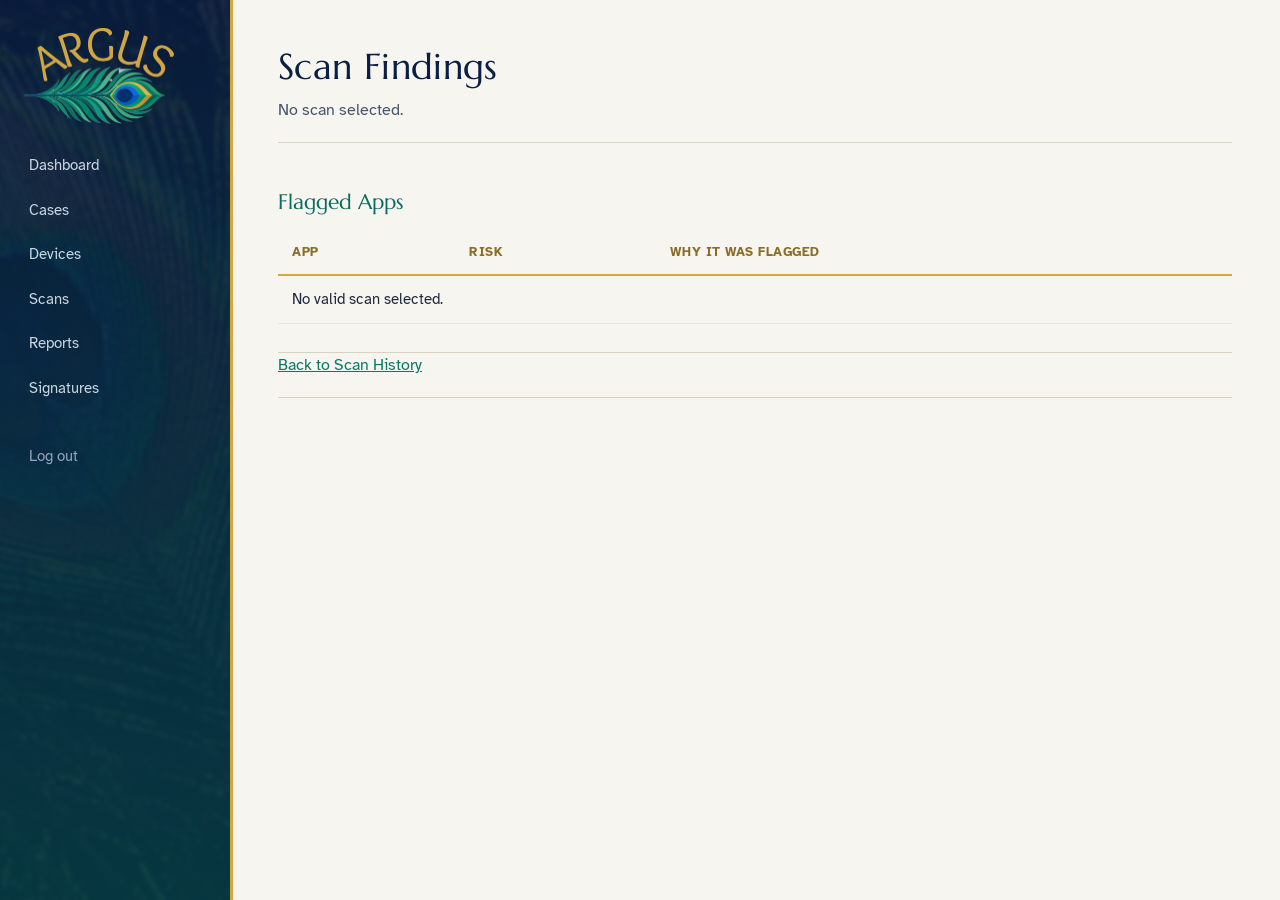
<file: dashboard/findings.html>
<!DOCTYPE html>
<html>
<head>
    <title>Argus - Scan Findings</title>
    <link rel="stylesheet" href="css/styles.css">
</head>
<body>

    <header>
        <h1>Argus</h1>
    </header>

    <nav>
        <a href="index.html">Dashboard</a>
        <a href="cases.html">Cases</a>
        <a href="devices.html">Devices</a>
        <a href="scans.html">Scans</a>
        <a href="reports.html">Reports</a>
        <a href="signatures.html">Signatures</a>
        <a href="#" onclick="logout(); return false;">Log out</a>
    </nav>

    <main>
        <h2>Scan Findings</h2>

        <p id="scanContext">Loading scan...</p>

        <section class="scan-history">
            <h3>Flagged Apps</h3>

            <table>
                <thead>
                    <tr>
                        <th>App</th>
                        <th>Risk</th>
                        <th>Why it was flagged</th>
                    </tr>
                </thead>

                <tbody id="findingsBody">
                    <tr>
                        <td colspan="3">Loading findings...</td>
                    </tr>
                </tbody>
            </table>
        </section>

        <p>
            <a href="scans.html">Back to Scan History</a>
        </p>
    </main>

    <script src="js/api.js" defer></script>
    <script src="js/findings.js" defer></script>
</body>
</html>
</file>
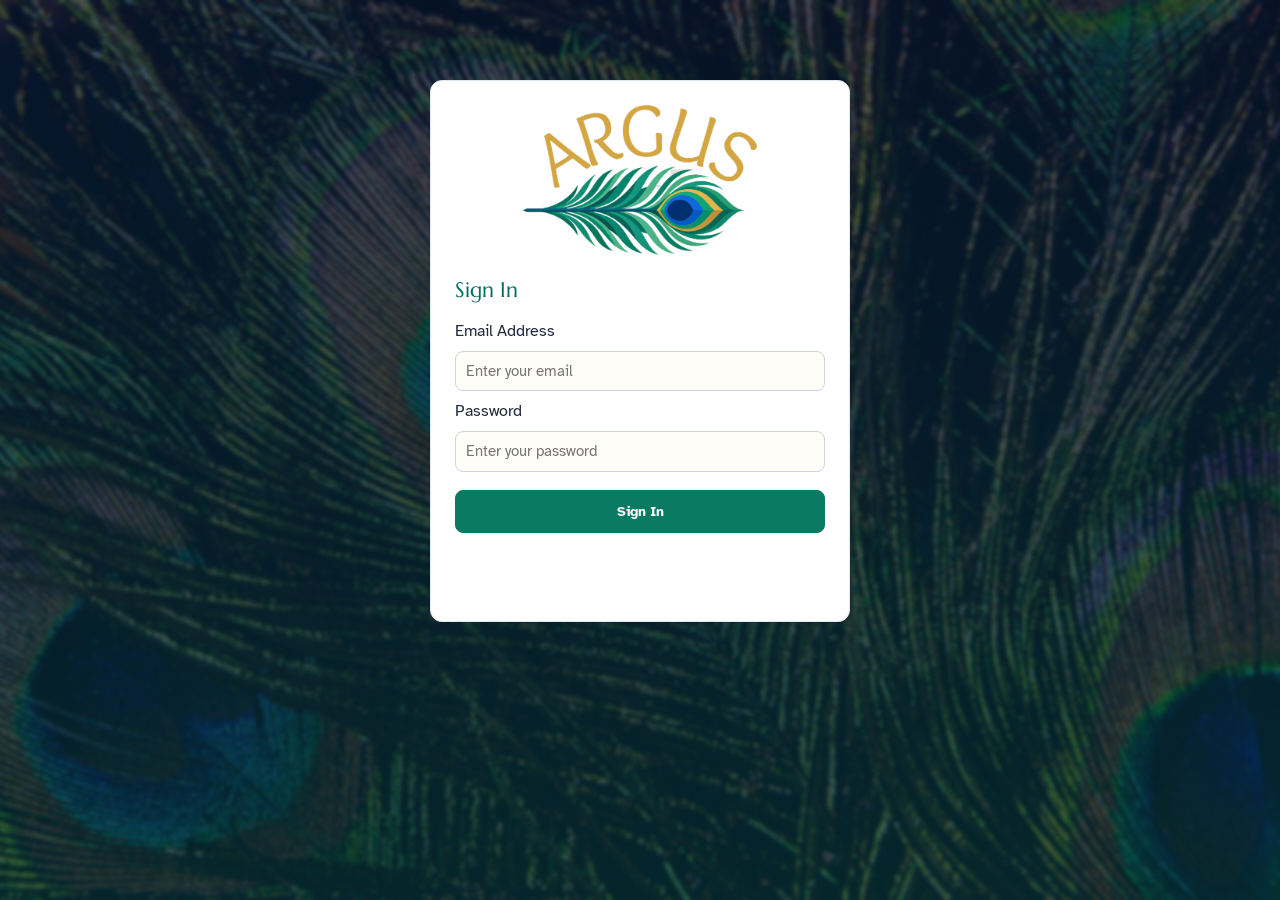
<file: dashboard/login.html>
<!DOCTYPE html>
<html>
<head>
    <title>Argus - Login</title>
    <link rel="stylesheet" href="css/styles.css">
</head>
<body>

    <header>
        <h1>Argus</h1>
    </header>

    <main>
        <section class="login-container">
            <h2>Sign In</h2>

            <form id="login-form">
                <label for="email">Email Address</label>
                <input
                    type="email"
                    id="email"
                    name="email"
                    placeholder="Enter your email"
                    autocomplete="email"
                    required
                >

                <label for="password">Password</label>
                <input
                    type="password"
                    id="password"
                    name="password"
                    placeholder="Enter your password"
                    autocomplete="current-password"
                    required
                >

                <button type="submit">Sign In</button>
                <p id="login-message" role="status"></p>
            </form>
        </section>
    </main>

    <script src="js/login.js" defer></script>
</body>
</html>
</file>
<file: dashboard/css/styles.css>
@import url("https://fonts.googleapis.com/css2?family=Atkinson+Hyperlegible:wght@400;700&family=Marcellus&display=swap");

/* Colors in one place, so the whole site can be re-themed here */
:root {
    --navy: #0a1f44;
    --navy-soft: #163a6b;
    --accent: #0b7a62;
    --accent-dark: #076b5e;
    --accent-soft: #e6f4ef;
    --danger: #b91c1c;
    --danger-dark: #991b1b;
    --text: #1e293b;
    --muted: #64748b;
    --border: #e2e8f0;
    --page: #f7f5ef;
    --card: #ffffff;
    --gold: #d4a640;
}

* {
    box-sizing: border-box;
}

body {
    font-family: "Atkinson Hyperlegible", "Segoe UI", system-ui, sans-serif;
    background-color: var(--page);
    color: var(--text);
    margin: 0;
    line-height: 1.5;
    min-height: 100vh;
}

/* ---------- Header + navigation: one dark bar ---------- */

body > header {
    background: linear-gradient(90deg, var(--navy), #0c3a57);
    padding: 14px 32px 0;
}

body > header h1 {
    margin: 0;
    width: 100px;
    height: 64px;
    background: url("../img/argus-logo.png") left center / contain no-repeat;
    /* the logo already says ARGUS: hide the text on screen but keep it for screen readers */
    color: transparent;
    font-size: 0;
}

/* the login page shows the big logo in its card */
body > header:not(:has(+ nav)) {
    display: none;
}

nav {
    background: linear-gradient(90deg, var(--navy), #0c3a57);
    padding: 6px 32px 0;
    display: flex;
    gap: 26px;
    flex-wrap: wrap;
    border-bottom: 3px solid var(--gold);
}

nav a {
    color: #cbd5e1;
    text-decoration: none;
    font-weight: 500;
    font-size: 15px;
    padding: 10px 0 12px;
    border-bottom: 3px solid transparent;
}

nav a:hover {
    color: #ffffff;
    border-bottom-color: var(--gold);
}

/* Log out sits on the far right */
nav a[onclick] {
    margin-left: auto;
}

/* ---------- Page layout ---------- */

main {
    max-width: 1120px;
    margin: 0 auto;
    padding: 32px;
}

main > h2 {
    color: var(--navy);
    /* Marcellus: classical letters that echo the Greek myth behind the name */
    font-family: "Marcellus", Georgia, serif;
    font-weight: 400;
    letter-spacing: 0.01em;
    font-size: 28px;
    margin: 0 0 4px;
}

main > p {
    color: #334155; /* darker than muted so it reads over the background photo */
    margin-top: 0;
}

h3 {
    font-size: 17px;
    margin: 0 0 12px;
}

a {
    color: var(--accent);
}

/* ---------- Cards ---------- */

.card,
.scan-history,
.scan-upload,
.scan-actions,
.report-overview,
.report-generator,
.stat-card,
.login-container {
    background-color: var(--card);
    border: 1px solid var(--border);
    border-radius: 12px;
    padding: 24px;
    margin-top: 24px;
    box-shadow: 0 1px 2px rgba(15, 27, 45, 0.05);
}

.scan-history {
    overflow-x: auto;
}

/* ---------- Home page stats ---------- */

.dashboard-stats {
    display: grid;
    grid-template-columns: repeat(3, minmax(0, 1fr));
    gap: 20px;
    margin-top: 24px;
}

.stat-card {
    margin-top: 0;
    min-width: 0;
}

.stat-card h3 {
    color: var(--muted);
    font-size: 14px;
    font-weight: 600;
    text-transform: uppercase;
    letter-spacing: 0.04em;
    margin: 0;
}

.stat-card p {
    font-size: 30px;
    font-weight: 700;
    margin: 8px 0 0;
    overflow-wrap: anywhere;
}

.scan-actions ol {
    padding-left: 20px;
    margin: 0 0 18px;
}

.scan-actions li {
    margin-bottom: 6px;
}

/* ---------- Tables ---------- */

table {
    width: 100%;
    border-collapse: collapse;
    margin-top: 8px;
    font-size: 15px;
}

th,
td {
    padding: 12px 14px;
    text-align: left;
    border-bottom: 1px solid var(--border);
    vertical-align: middle;
}

th {
    background-color: var(--accent-soft);
    color: var(--accent-dark);
    font-size: 13px;
    font-weight: 600;
    text-transform: uppercase;
    letter-spacing: 0.04em;
}

tbody tr:hover {
    background-color: #f6faf8;
}

td.actions {
    white-space: nowrap;
}

td.actions button {
    margin-right: 6px;
}

/* ---------- Buttons ---------- */

button,
.button {
    display: inline-block;
    background-color: var(--accent);
    color: #ffffff;
    border: 1px solid var(--accent);
    border-radius: 8px;
    padding: 8px 14px;
    font: inherit;
    font-size: 14px;
    font-weight: 600;
    text-decoration: none;
    cursor: pointer;
}

button:hover,
.button:hover {
    background-color: var(--accent-dark);
    border-color: var(--accent-dark);
}

button:disabled {
    opacity: 0.5;
    cursor: not-allowed;
}

button.secondary {
    background-color: #ffffff;
    color: var(--accent);
}

button.secondary:hover {
    background-color: var(--accent-soft);
}

button.danger {
    background-color: #ffffff;
    color: var(--danger);
    border-color: #fecaca;
}

button.danger:hover {
    background-color: var(--danger);
    border-color: var(--danger-dark);
    color: #ffffff;
}

button:focus-visible,
a:focus-visible,
input:focus-visible,
select:focus-visible {
    outline: 3px solid var(--gold);
    outline-offset: 2px;
}

/* ---------- Forms ---------- */

input,
select {
    font: inherit;
    font-size: 15px;
    padding: 8px 10px;
    border: 1px solid #cbd5e1;
    border-radius: 8px;
    background-color: #ffffff;
    color: var(--text);
    min-width: 0;
}

.inline-form {
    display: flex;
    flex-wrap: wrap;
    align-items: flex-end;
    gap: 16px;
}

.inline-form label {
    display: flex;
    flex-direction: column;
    gap: 6px;
    font-size: 14px;
    font-weight: 500;
    color: #475569;
}

.form-status,
#uploadStatus {
    margin: 12px 0 0;
    color: var(--muted);
}

/* ---------- Status pills, pairing code ---------- */

.status-pill {
    display: inline-block;
    padding: 2px 10px;
    border-radius: 999px;
    font-size: 13px;
    font-weight: 600;
}

.status-pill.open {
    background-color: #dcfce7;
    color: #166534;
}

.status-pill.closed {
    background-color: #e2e8f0;
    color: #475569;
}

.pairing-box {
    border: 2px solid var(--gold);
    text-align: center;
}

.pairing-code {
    font-family: "SFMono-Regular", Consolas, "Courier New", monospace;
    font-size: 46px;
    font-weight: 700;
    letter-spacing: 0.3em;
    color: var(--navy);
    margin: 4px 0 8px;
}

#pairingInfo {
    color: var(--muted);
    max-width: 560px;
    margin: 0 auto;
}

/* ---------- Signatures list ---------- */

#signatureList {
    list-style: none;
    padding: 0;
}

#signatureList li {
    background-color: var(--card);
    border: 1px solid var(--border);
    border-radius: 10px;
    padding: 12px 16px;
    margin-bottom: 10px;
}

/* ---------- Reports ---------- */

.report-controls {
    display: flex;
    flex-wrap: wrap;
    align-items: center;
    gap: 12px;
    margin: 12px 0;
}

.printable-report {
    border: 1px solid var(--border);
    border-radius: 12px;
    padding: 24px;
    margin-top: 16px;
}

.generated-report-header {
    border-bottom: 2px solid var(--navy);
    margin-bottom: 16px;
}

.generated-report-header h2 {
    margin: 0;
}

.finding-group {
    margin-top: 16px;
}

/* ---------- Login ---------- */

.login-container {
    max-width: 420px;
    margin: 48px auto 0;
}

.login-container h2 {
    margin-top: 0;
}

.login-container::before {
    content: "";
    display: block;
    height: 150px;
    margin-bottom: 20px;
    background: url("../img/argus-logo.png") center / contain no-repeat;
}

#login-form {
    display: flex;
    flex-direction: column;
    gap: 8px;
}

#login-form button {
    margin-top: 10px;
    padding: 10px;
}

#login-message {
    color: var(--danger);
    min-height: 1.5em;
}

/* ---------- Small screens ---------- */

@media (max-width: 800px) {
    .dashboard-stats {
        grid-template-columns: minmax(0, 1fr);
    }
}

@media (max-width: 600px) {
    main {
        padding: 20px 16px;
    }

    body > header,
    nav {
        padding-left: 16px;
        padding-right: 16px;
    }

    nav {
        gap: 16px;
    }

    nav a[onclick] {
        margin-left: 0;
    }

    .stat-card p {
        font-size: 26px;
    }
}

/* ---------- Printing a report this is used by reports.js ---------- */

@media print {

    body.printing-report * {
        visibility: hidden !important;
    }

    body.printing-report #generatedReport,
    body.printing-report #generatedReport * {
        visibility: visible !important;
    }

    body.printing-report #generatedReport {
        position: absolute !important;
        top: 0;
        left: 0;
        width: 100%;
        margin: 0 !important;
        padding: 0 !important;
        border: none !important;
        background: white !important;
        color: black !important;
    }
}

/* ---------- Findings ---------- */

.app-name {
    font-family: "SFMono-Regular", Consolas, "Courier New", monospace;
    font-size: 14px;
    overflow-wrap: anywhere;
}

.badge {
    display: inline-block;
    padding: 3px 10px;
    border-radius: 999px;
    font-size: 12px;
    font-weight: 700;
    color: #ffffff;
    white-space: nowrap;
}

.badge.known { background-color: #dc2626; }
.badge.high { background-color: #ea580c; }
.badge.suspicious { background-color: #b45309; }
.badge.other { background-color: #64748b; }

.risk-score {
    margin-left: 8px;
    font-weight: 700;
}

.reason {
    display: inline-block;
    background-color: #f1f5f9;
    border: 1px solid var(--border);
    border-radius: 6px;
    padding: 2px 8px;
    margin: 2px 6px 2px 0;
    font-size: 13px;
}

section h2 {
    font-size: 17px;
    margin: 0 0 12px;
}
/* ---------- Sidebar layout: nav on the left, content sits on the page ---------- */
body:has(> nav) {
    display: grid;
    grid-template-columns: 230px minmax(0, 1fr);
    grid-template-rows: auto 1fr;
}
/* the sidebar is a fixed strip behind the header + nav, so it always runs full height */
body:has(> nav)::before {
    content: "";
    position: fixed;
    top: 0; bottom: 0; left: 0;
    width: 230px;
    z-index: -1;
    border-right: 3px solid var(--gold);
    background:
        linear-gradient(rgba(10, 31, 68, 0.86), rgba(7, 60, 70, 0.9)),
        url("../img/argus-bg-dark.jpg") center / cover;
}
body:has(> nav) > header,
body:has(> nav) > nav {
    grid-column: 1;
    background: none;
}
body:has(> nav) > header { padding: 28px 24px 8px; }
body > header h1 { width: 150px; height: 96px; }
body:has(> nav) > nav {
    flex-direction: column;
    gap: 2px;
    padding: 12px 14px;
    border-bottom: none;
    position: sticky; top: 0; align-self: stretch;
}
nav a {
    padding: 10px 12px;
    border-bottom: none;
    border-left: 3px solid transparent;
    border-radius: 0 6px 6px 0;
}
nav a:hover { background: rgba(255,255,255,0.06); border-left-color: var(--gold); }
nav a[onclick] { margin-left: 0; margin-top: 24px; color: #94a3b8; }
body:has(> nav) > main { grid-column: 2; grid-row: 1 / span 2; margin: 0; max-width: 1080px; padding: 40px 48px; }
main > h2 { font-size: 36px; }
main > p { color: #475569; padding-bottom: 20px; border-bottom: 1px solid #d9d2bf; }

.card, .scan-history, .scan-upload, .scan-actions, .report-overview, .report-generator {
    background: none; border: none; box-shadow: none; border-radius: 0;
    padding: 28px 0; margin: 0;
    border-bottom: 1px solid #d9d2bf;
}
section h3, section h2 {
    font-family: "Marcellus", Georgia, serif; font-weight: 400; font-size: 21px; color: var(--accent-dark);
}
th { background: none; color: #8a6d2a; border-bottom: 2px solid var(--gold); }
tbody tr:hover { background-color: rgba(11,122,98,0.05); }
.stat-card { background: none; border: none; box-shadow: none; border-left: 3px solid var(--gold); border-radius: 0; padding: 4px 0 4px 18px; }
.pairing-box { background: rgba(213,167,70,0.1); border: none; border-left: 4px solid var(--gold); border-radius: 0; padding: 24px; margin: 24px 0; }
input, select { background: #fffdf8; }

/* login page: dark feather photo behind the sign-in card */ 
body:not(:has(> nav)) {
    background:
        linear-gradient(rgba(10, 31, 68, 0.55), rgba(7, 60, 70, 0.6)),
        url("../img/argus-bg-dark.jpg") center / cover fixed;
    min-height: 100vh;
}

/* phones and narrow windows: the sidebar turns back into a bar across the top */
@media (max-width: 800px) {
    body:has(> nav) { display: block; }
    body:has(> nav)::before { display: none; }
    body:has(> nav) > header,
    body:has(> nav) > nav {
        background: linear-gradient(90deg, var(--navy), #0c3a57);
    }
    body:has(> nav) > header { padding: 14px 16px 0; }
    body > header h1 { width: 100px; height: 64px; }
    body:has(> nav) > nav {
        position: static;
        flex-direction: row;
        flex-wrap: wrap;
        gap: 4px 16px;
        padding: 6px 16px 8px;
        border-bottom: 3px solid var(--gold);
    }
    nav a { padding: 6px 0; border-left: none; border-radius: 0; }
    nav a:hover { background: none; }
    nav a[onclick] { margin-top: 0; }
    body:has(> nav) > main { padding: 24px 16px; }
}
</file>
